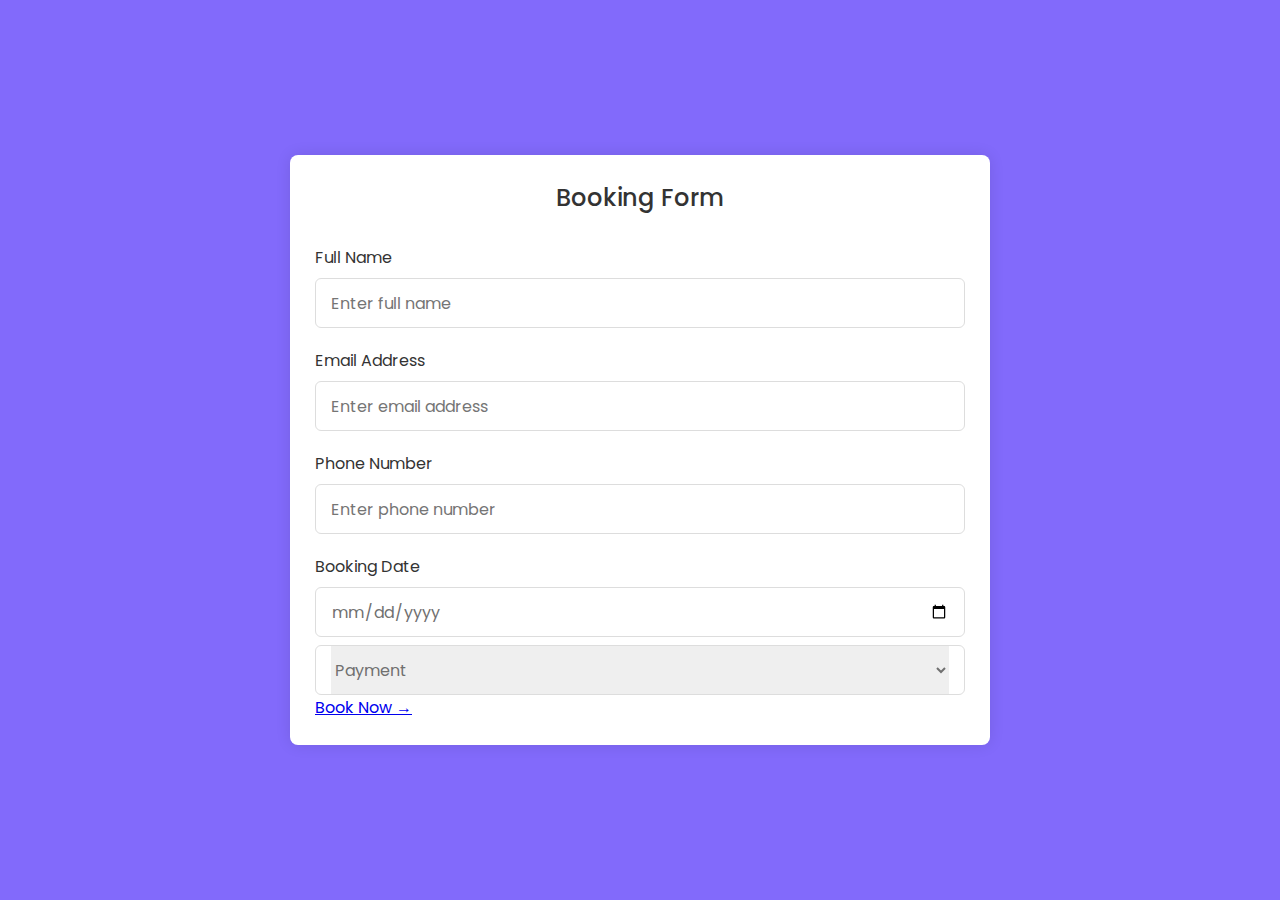
<file: Booking.html>
<!DOCTYPE html>
<html lang="en">
  <head>
    <meta charset="UTF-8" />
    <meta name="viewport" content="width=device-width, initial-scale=1.0" />
    <meta http-equiv="X-UA-Compatible" content="ie=edge" />
    <!--<title>Registration Form in HTML CSS</title>-->
    <!---Custom CSS File--->
    <link rel="stylesheet" href="booking.css" />
  </head>
  <body>
    <section class="container">
      <header>Booking Form</header>
      <form action="Bookingcustomers" class="form">
        <div class="input-box">
         <label>Full Name</label>
          <input type="text" placeholder="Enter full name" name=name />
        </div>

        <div class="input-box">
          <label>Email Address</label>
          <input type="text" placeholder="Enter email address" name=email />
        </div>

        <div class="column">
          <div class="input-box">
            <label>Phone Number</label>
            <input type="text" placeholder="Enter phone number" name=Phoneno />
          </div> 
        </div>
        
       <div class="input-box">
          <label>Booking Date</label>
          <input type="date" placeholder="Enter booking date" name=date />
      </div>
       </div>
            <div class="column">
            <div class="select-box">
              <select name=payment>
                <option hidden>Payment</option>
                <option>Online</option>
                <option>Offline</option>
              </select>
            </div>
            </div>
            <a href="index.html" class="btn">Book Now &#8594</a>
      </form>
    </section>
  </body>
  </html>
</file>
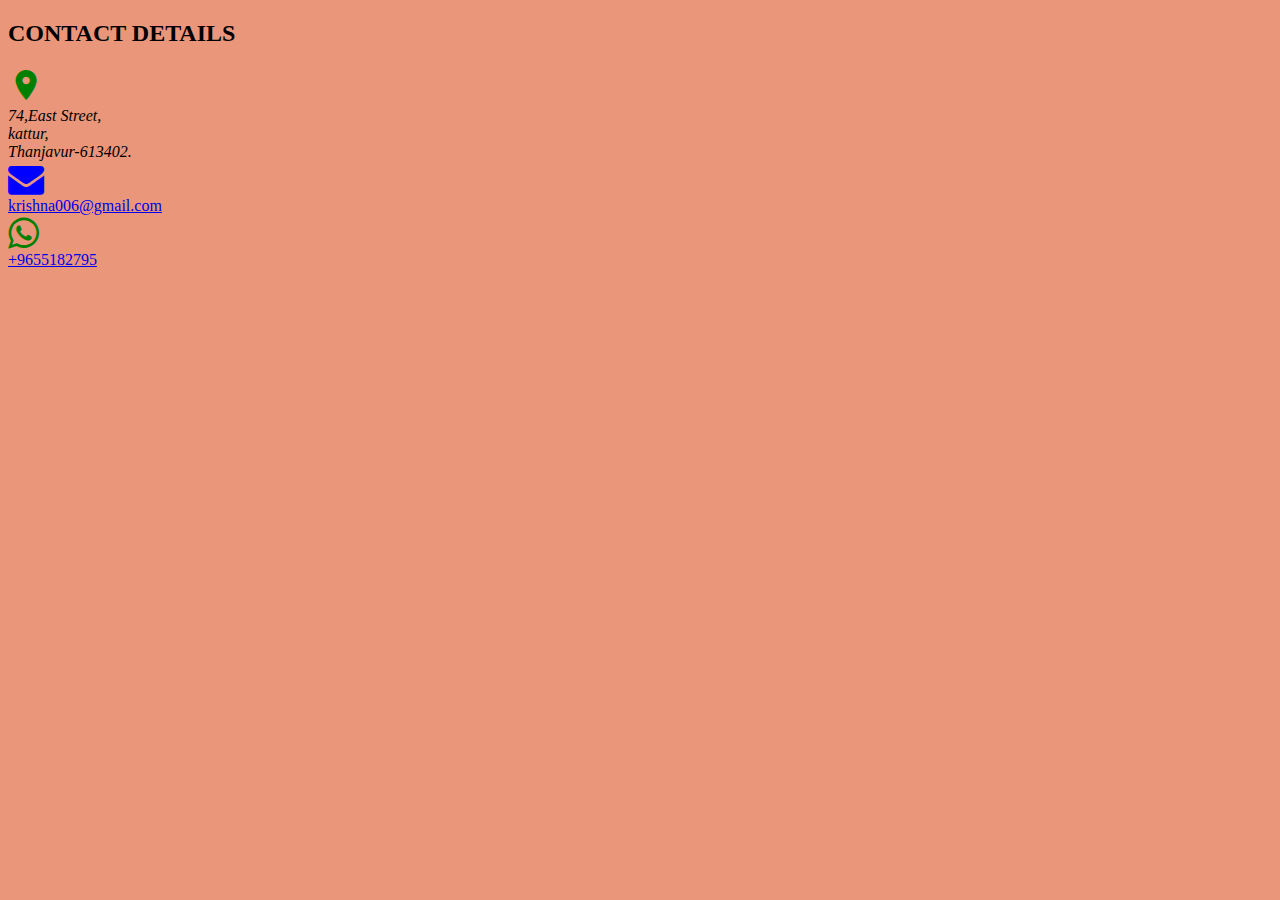
<file: Contact.html>
<!DOCTYPE html>
<html lang="en">
<head>
    <meta charset="UTF-8">
    <meta http-equiv="X-UA-Compatible" content="IE=edge">
    <meta name="viewport" content="width=device-width, initial-scale=1.0">
    <link href="https://fonts.googleapis.com/icon?family=Material+Icons" rel="stylesheet">
    <link rel="stylesheet" href="https://cdnjs.cloudflare.com/ajax/libs/font-awesome/4.7.0/css/font-awesome.min.css">
    <title>Document</title>
</head>
<body style="background-color: darksalmon;">
   
   <h2>CONTACT DETAILS</h2>
   <i class="material-icons" style="font-size:36px;color:green">place</i><address>74,East Street,<br>
    kattur,<br>
    Thanjavur-613402.</address>
    <i class="fa fa-envelope" style="font-size:36px;color: blue"></i><br>
    <a href="krishna006@gmail.com">krishna006@gmail.com</a><br>
    <i class="fa fa-whatsapp" style="font-size:36px;color: green"></i><br>
    <a href="+9655186785">+9655182795</a><br>
    </body>
</html>
</file>
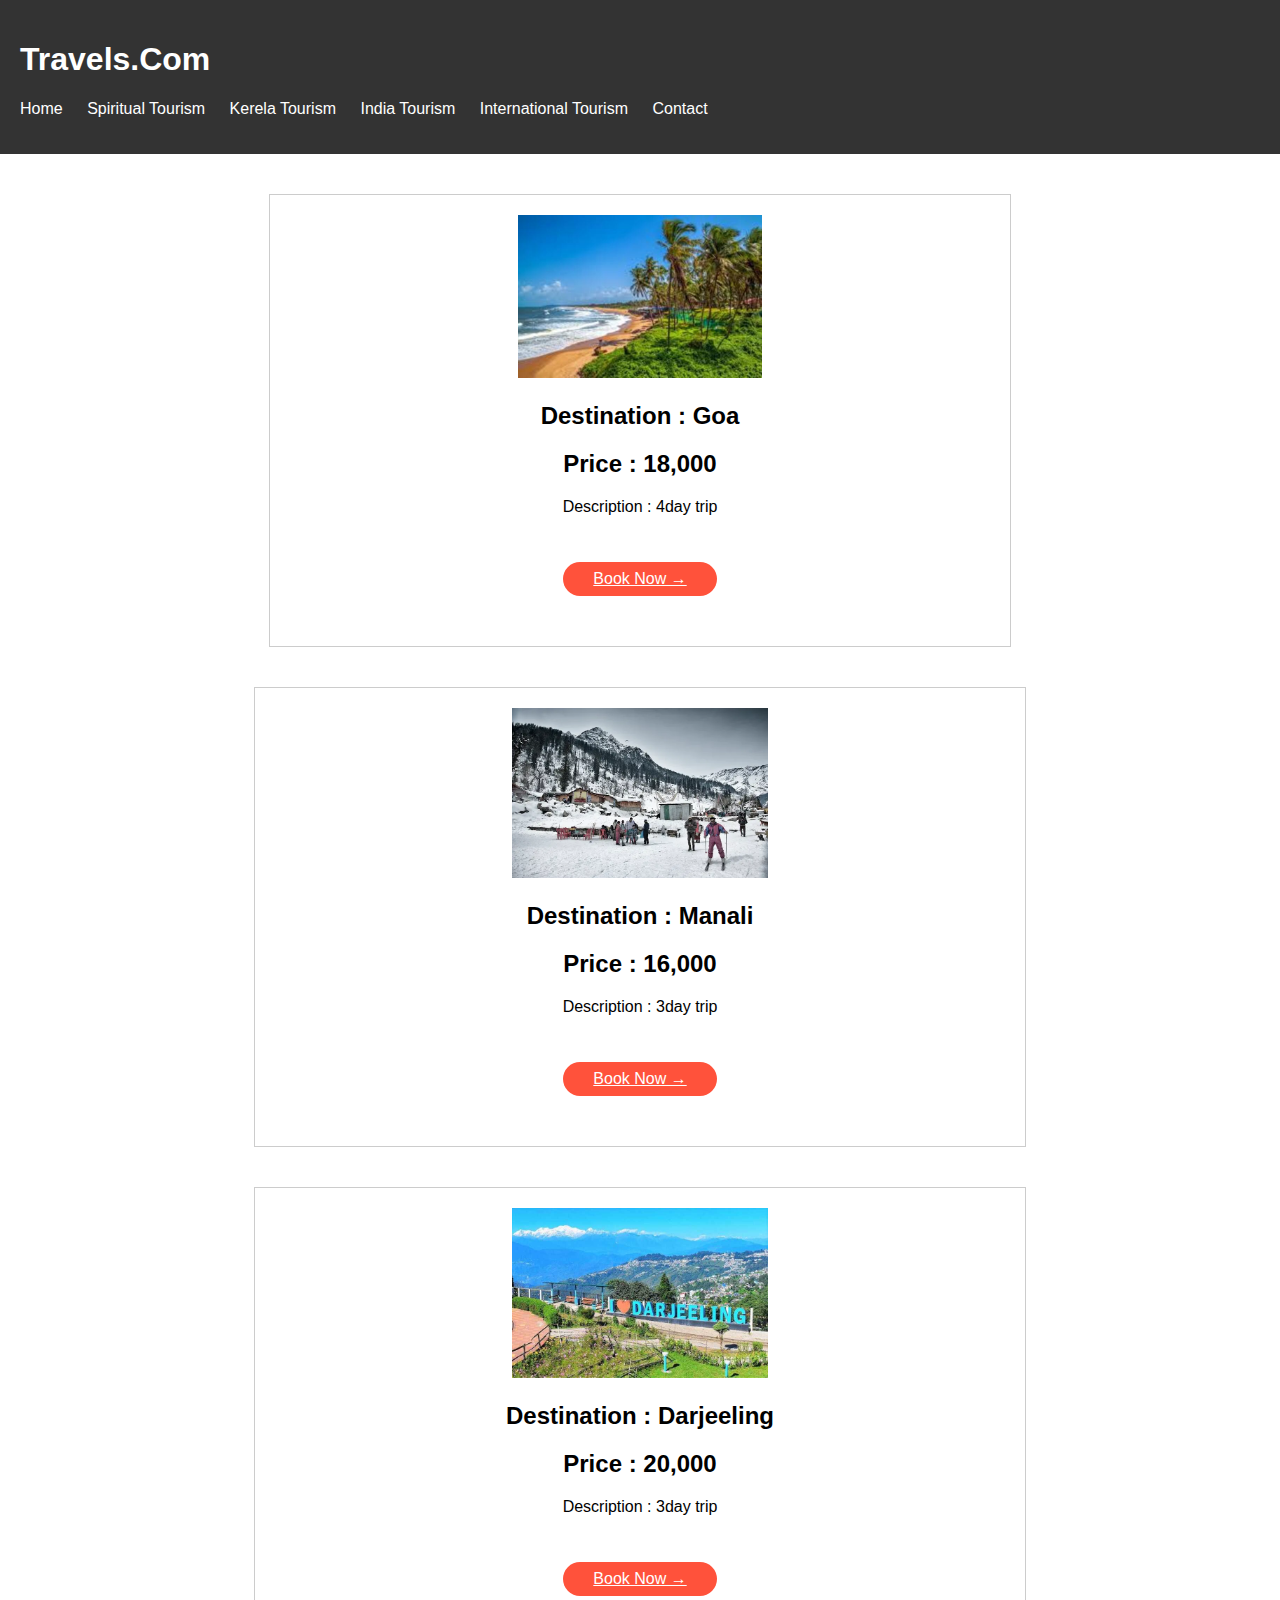
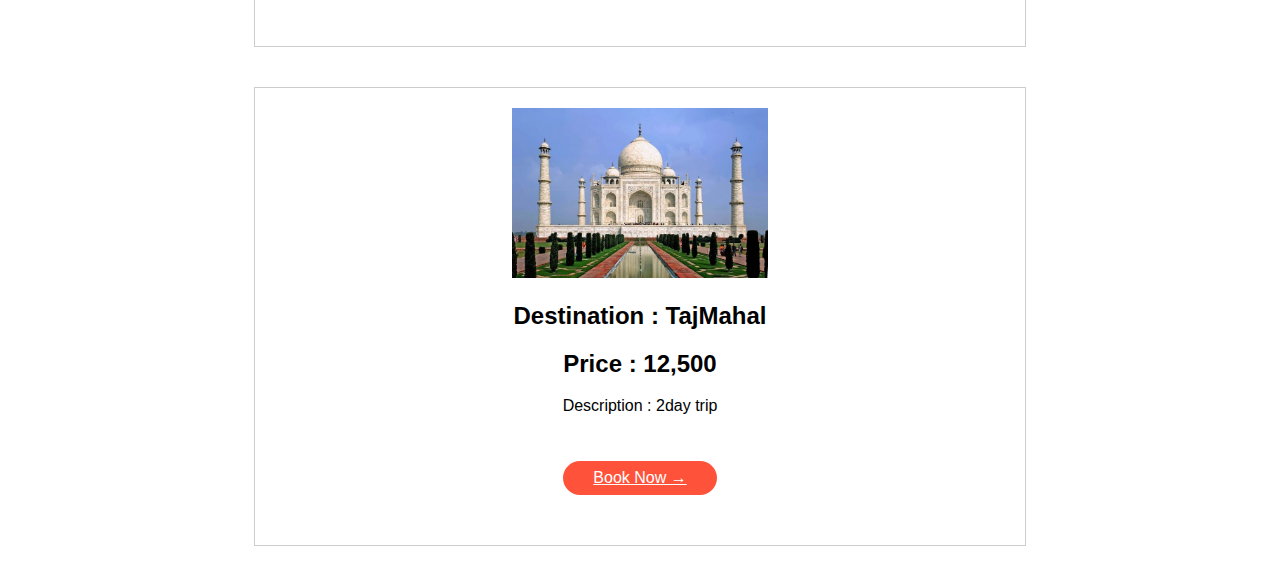
<file: India Tourism.html>
<!DOCTYPE html>
<html lang="en">
<head>
    <meta charset="UTF-8">
    <meta name="viewport" content="width=device-width, initial-scale=1.0">
    <title>Travels website</title>
    <link rel="stylesheet" href="Tourism.css">
</head>
<body>
    <header>
        <h1>Travels.Com</h1>
        <nav>
            <ul>
                <li><a href="index.html">Home</a></li>
                <li><a href="Tourism.html">Spiritual Tourism</a></li>
                <li><a href="Kerala Tourism.html">Kerela Tourism</a></li>
                <li><a href="India Tourism.html">India Tourism</a></li>
                <li><a href="International Tourism.html">International Tourism</a></li>
                <li><a href="Contact.html">Contact</a></li>
            </ul>
        </nav>
    </header>

    <main>
        <section class="product">
            <img src="Travel images/Goa.jpg" alt="Product 1">
            <h2>Destination : Goa</h2>
            <h2>Price : 18,000</h2>
            <p>Description : 4day trip</p>
            <a href="Booking.html" class="btn">Book Now &#8594</a>
        </section>

        <section class="product">
            <img src="Travel images/Manali.webp" alt="Product 2">
             <h2>Destination : Manali</h2>
            <h2>Price : 16,000</h2>
            <p>Description : 3day trip</p>
          <a href="Booking.html" class="btn">Book Now &#8594</a>
        </section>
        
        <section class="product">
            <img src="Travel images/Darjeeling.jpg" alt="Product 1">
             <h2>Destination : Darjeeling</h2>
            <h2>Price : 20,000</h2>
            <p>Description : 3day trip</p>
         <a href="Booking.html>" class="btn">Book Now &#8594</a>
        </section>
        
        <section class="product">
            <img src="Travel images/TajMahal.jpg" alt="Product 1">
             <h2>Destination : TajMahal</h2>
            <h2>Price : 12,500</h2>
            <p>Description : 2day trip</p>
           <a href="Booking.html" class="btn">Book Now &#8594</a>
        </section>
        

        <!-- Add more product sections as needed -->
    </main>

  
</body>
</html>
</file>
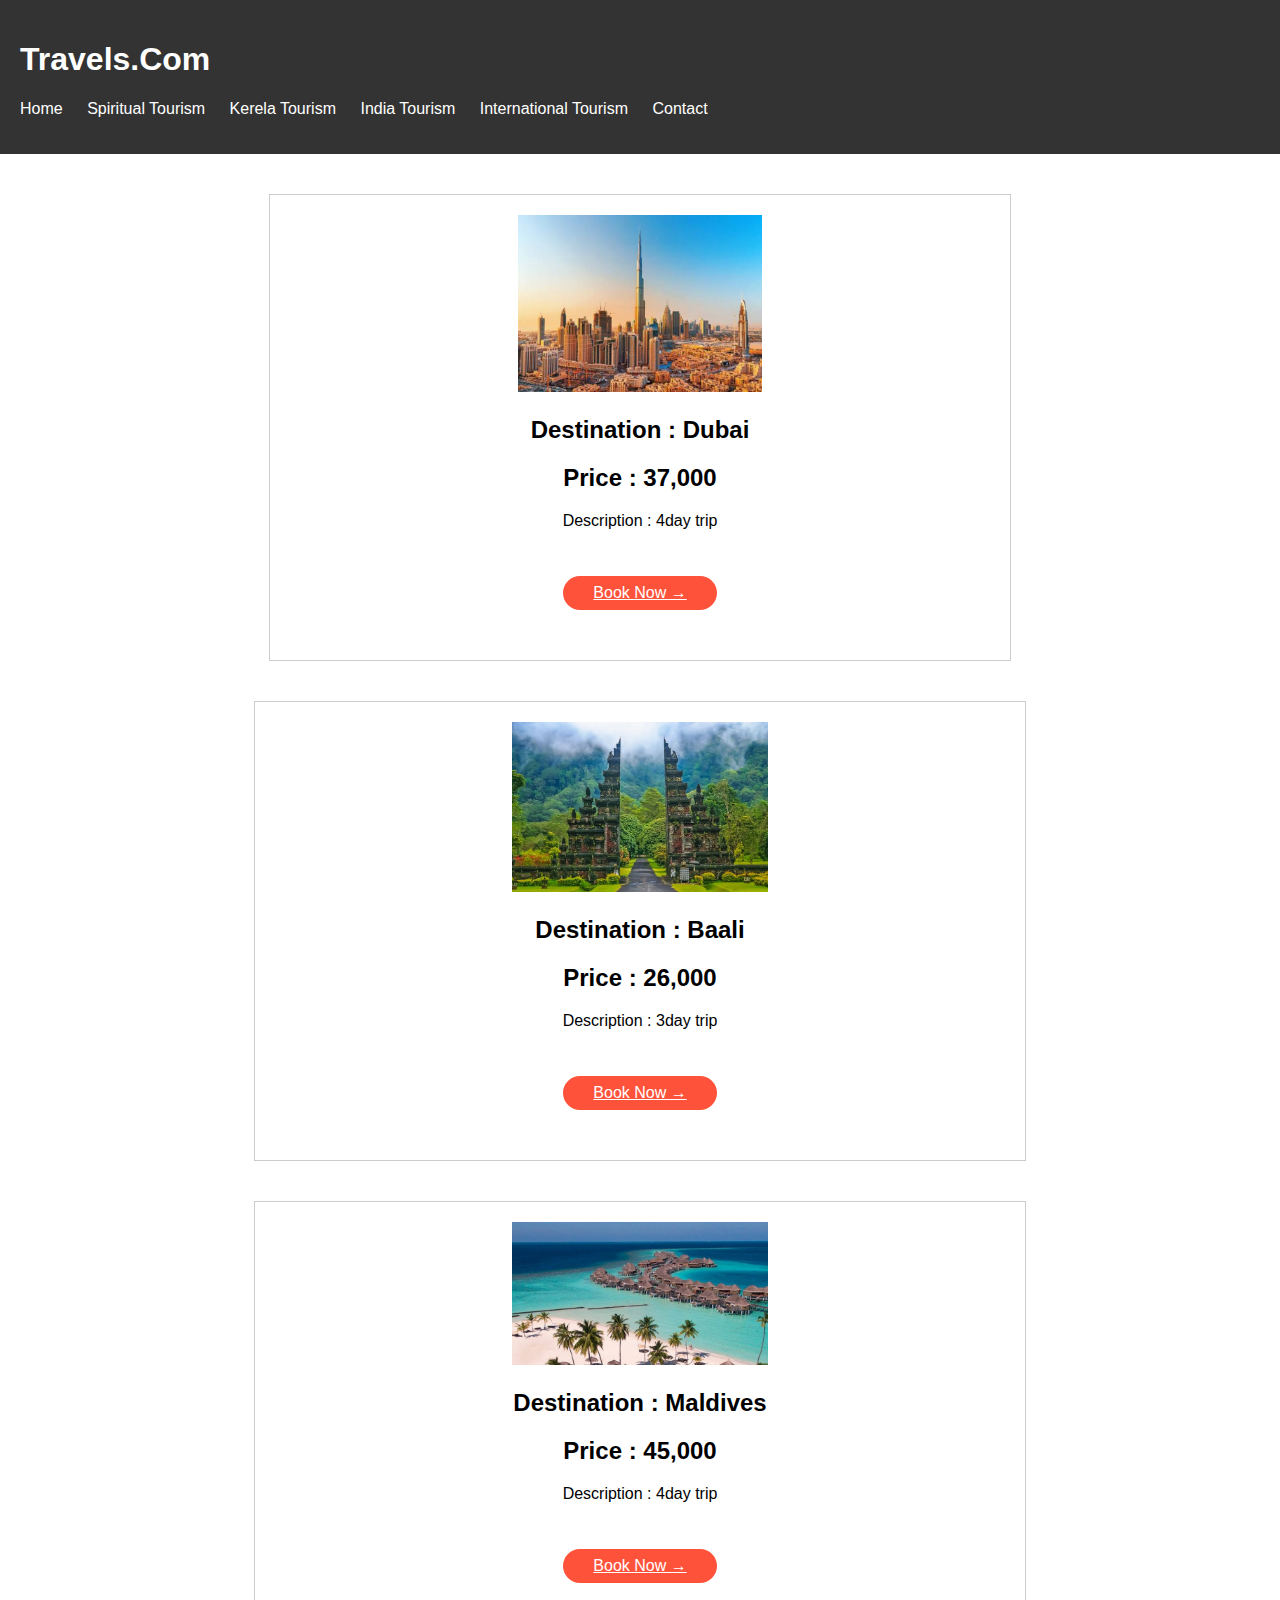
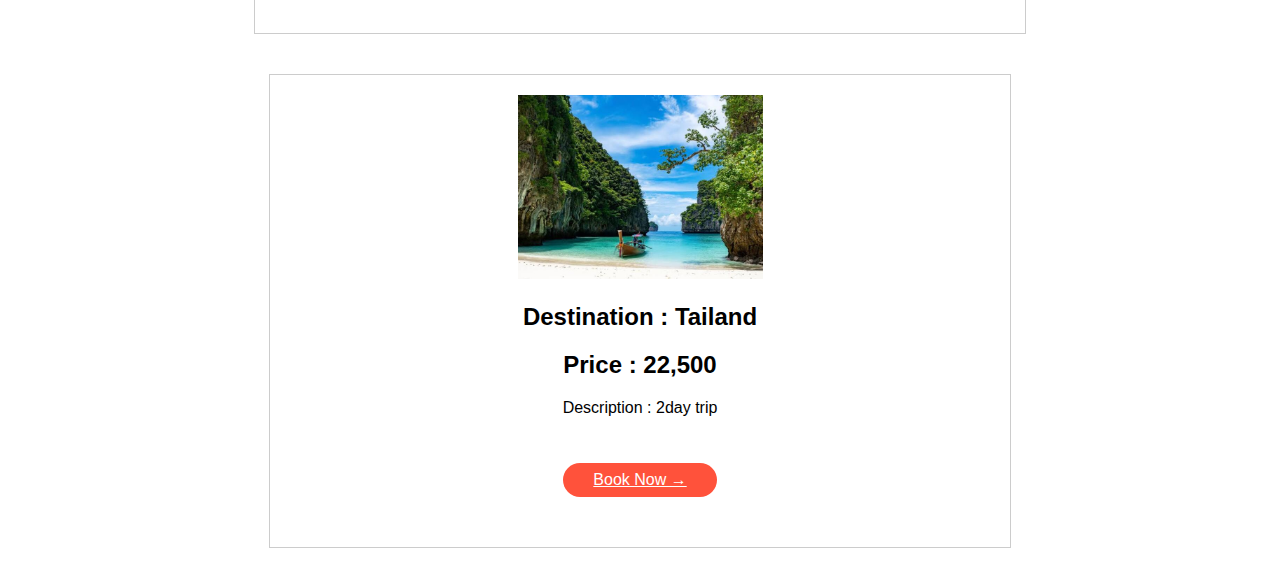
<file: International Tourism.html>
<!DOCTYPE html>
<html lang="en">
<head>
    <meta charset="UTF-8">
    <meta name="viewport" content="width=device-width, initial-scale=1.0">
    <title>Travels website</title>
    <link rel="stylesheet" href="Tourism.css">
</head>
<body>
    <header>
        <h1>Travels.Com</h1>
        <nav>
            <ul>
                <li><a href="index.html">Home</a></li>
                <li><a href="Tourism.html">Spiritual Tourism</a></li>
                <li><a href="Kerala Tourism.html">Kerela Tourism</a></li>
                <li><a href="India Tourism.html">India Tourism</a></li>
                <li><a href="International Tourism.html">International Tourism</a></li>
                <li><a href="Contact.html">Contact</a></li>
            </ul>
        </nav>
    </header>

    <main>
        <section class="product">
            <img src="Travel images/Dubai.jpg" alt="Product 1">
            <h2>Destination : Dubai</h2>
            <h2>Price : 37,000</h2>
            <p>Description : 4day trip</p>
            <a href="Booking.html" class="btn">Book Now &#8594</a>
        </section>

        <section class="product">
            <img src="Travel images/Baali.jpg" alt="Product 2">
             <h2>Destination : Baali</h2>
            <h2>Price : 26,000</h2>
            <p>Description : 3day trip</p>
              <a href="Booking.html" class="btn">Book Now &#8594</a>
        </section>
        
        <section class="product">
            <img src="Travel images/Maldives.jpg" alt="Product 3">
             <h2>Destination : Maldives</h2>
            <h2>Price : 45,000</h2>
            <p>Description : 4day trip</p>
            <a href="Booking.html" class="btn">Book Now &#8594</a>
        </section>
        
        <section class="product">
            <img src="Travel images/Thailand.jpg" alt="Product 4">
             <h2>Destination : Tailand</h2>
            <h2>Price : 22,500</h2>
            <p>Description : 2day trip</p>
             <a href="Booking.html" class="btn">Book Now &#8594</a>
        </section>
        

        <!-- Add more product sections as needed -->
    </main>

  
</body>
</html>
</file>
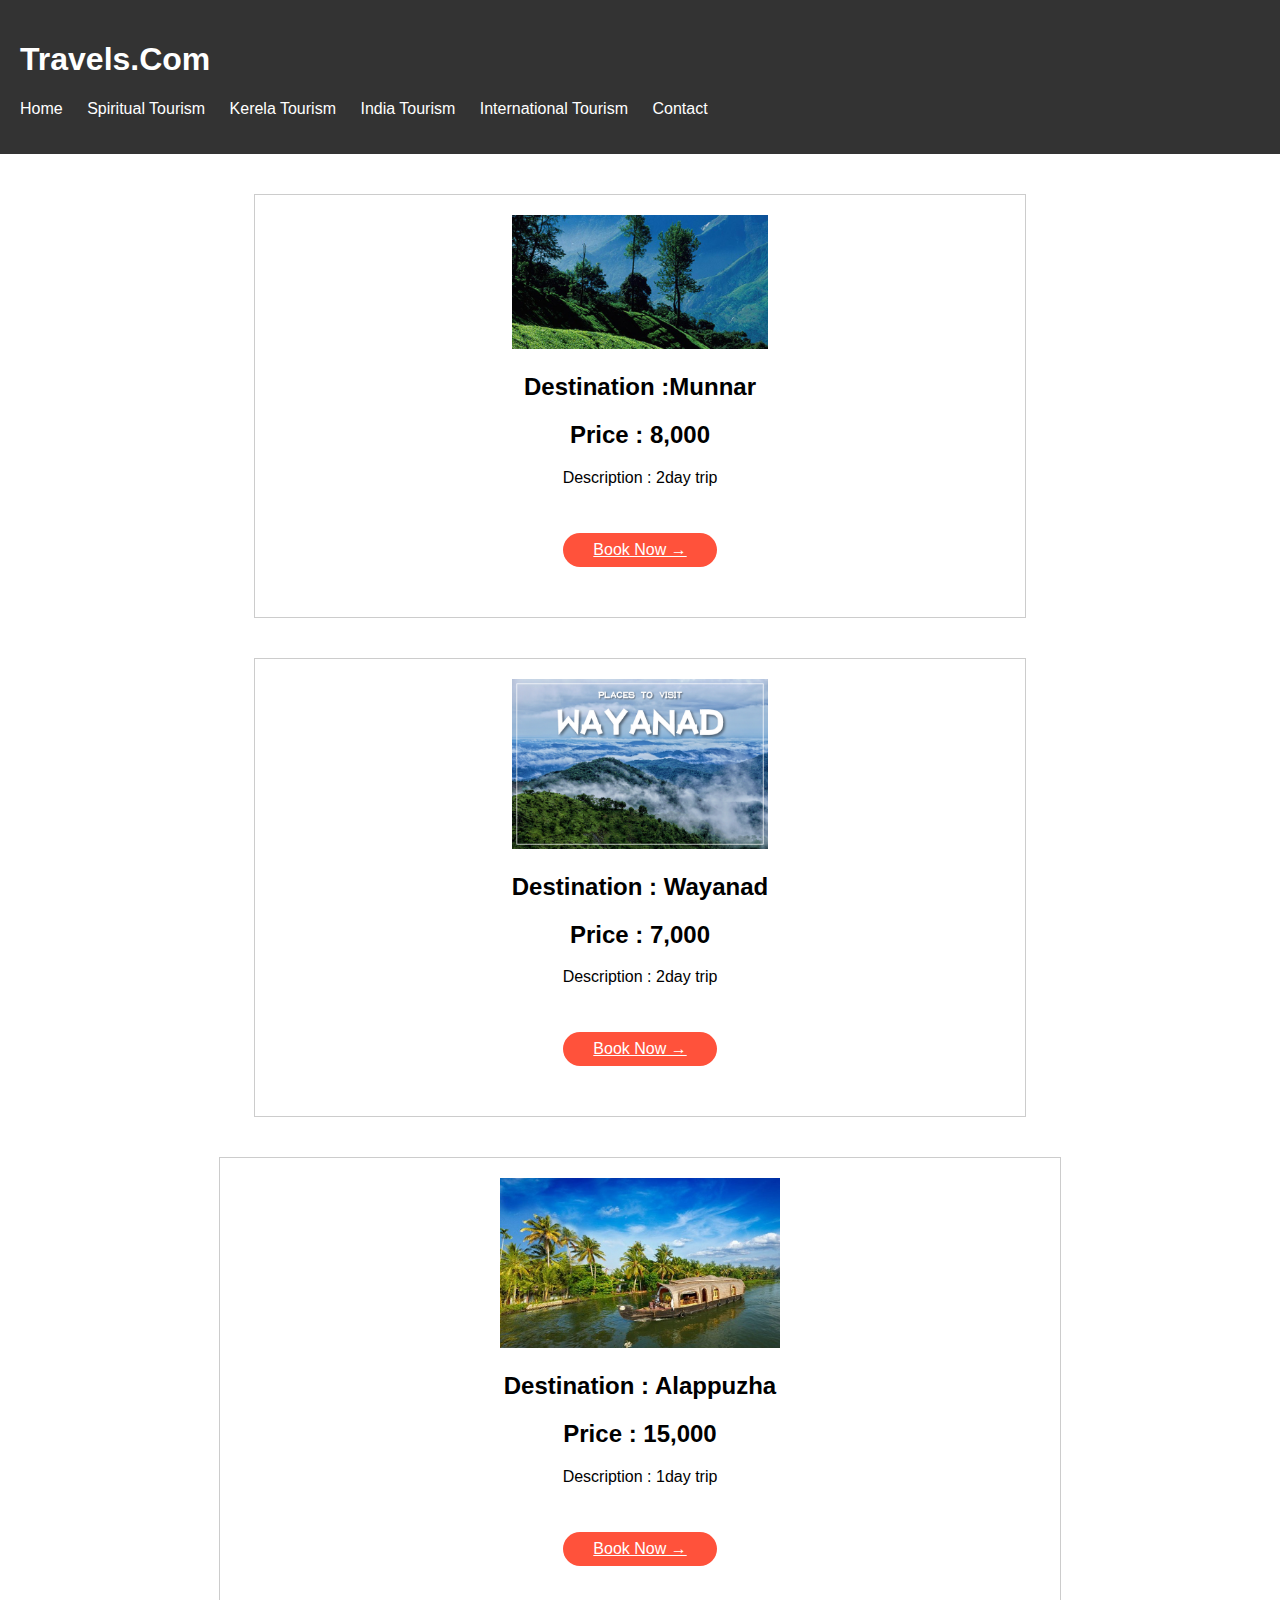
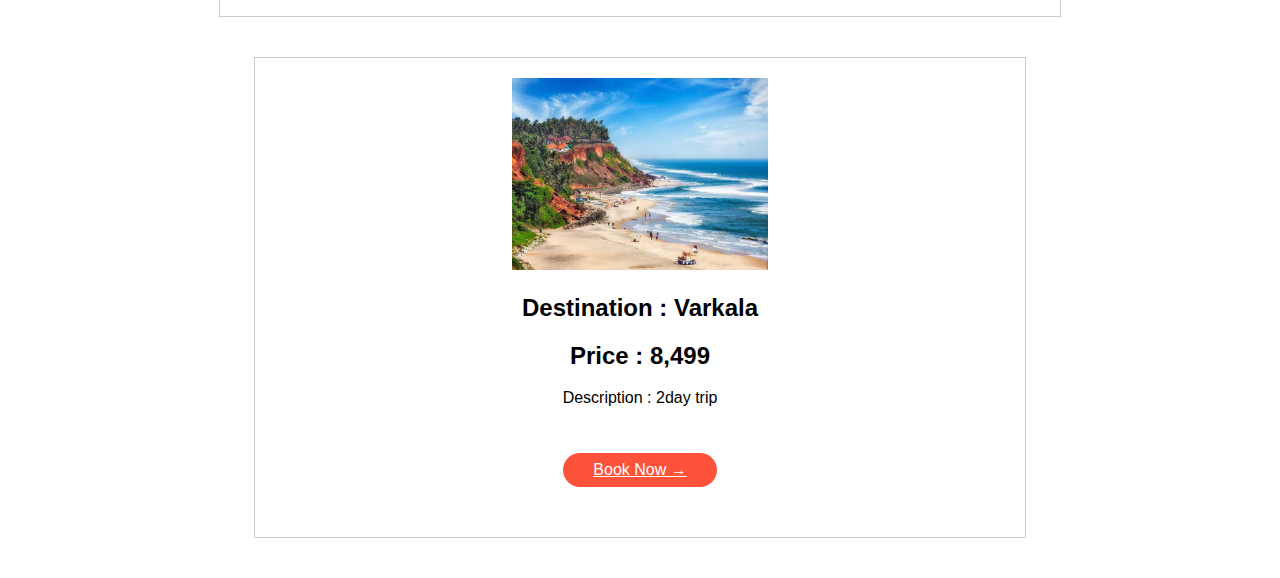
<file: Kerala Tourism.html>
<!DOCTYPE html>
<html lang="en">
<head>
    <meta charset="UTF-8">
    <meta name="viewport" content="width=device-width, initial-scale=1.0">
    <title>Travels website</title>
    <link rel="stylesheet" href="Tourism.css">
</head>
<body>
    <header>
        <h1>Travels.Com</h1>
        <nav>
            <ul>
                <li><a href="index.html">Home</a></li>
                <li><a href="Tourism.html">Spiritual Tourism</a></li>
                <li><a href="Kerala Tourism.html">Kerela Tourism</a></li>
                <li><a href="India Tourism.html">India Tourism</a></li>
                <li><a href="International Tourism.html">International Tourism</a></li>
                <li><a href="Contact.html">Contact</a></li>
            </ul>
        </nav>
    </header>

    <main>
        <section class="product">
            <img src="Travel images/Munnar.jpg" alt="Product 1">
            <h2>Destination :Munnar </h2>
            <h2>Price : 8,000</h2>
            <p>Description : 2day trip</p>
            <a href="Booking.html" class="btn">Book Now &#8594</a>
        </section>

        <section class="product">
            <img src="Travel images/Wayanad.png" alt="Product 2">
             <h2>Destination : Wayanad</h2>
            <h2>Price : 7,000</h2>
            <p>Description : 2day trip</p>
          <a href="Booking.html" class="btn">Book Now &#8594</a>
        </section>
        
        <section class="product">
            <img src="Travel images/Boat house.jpg" alt="Product 3">
             <h2>Destination : Alappuzha</h2>
            <h2>Price : 15,000</h2>
            <p>Description : 1day trip</p>
            <a href="Booking.html" class="btn">Book Now &#8594</a>
        </section>
        
        <section class="product">
            <img src="Travel images/varkala.jpg" alt="Product 4">
             <h2>Destination : Varkala</h2>
            <h2>Price : 8,499</h2>
            <p>Description : 2day trip</p>
          <a href="Booking.html" class="btn">Book Now &#8594</a>
        </section>
        

        <!-- Add more product sections as needed -->
    </main>

  
</body>
</html>
</file>
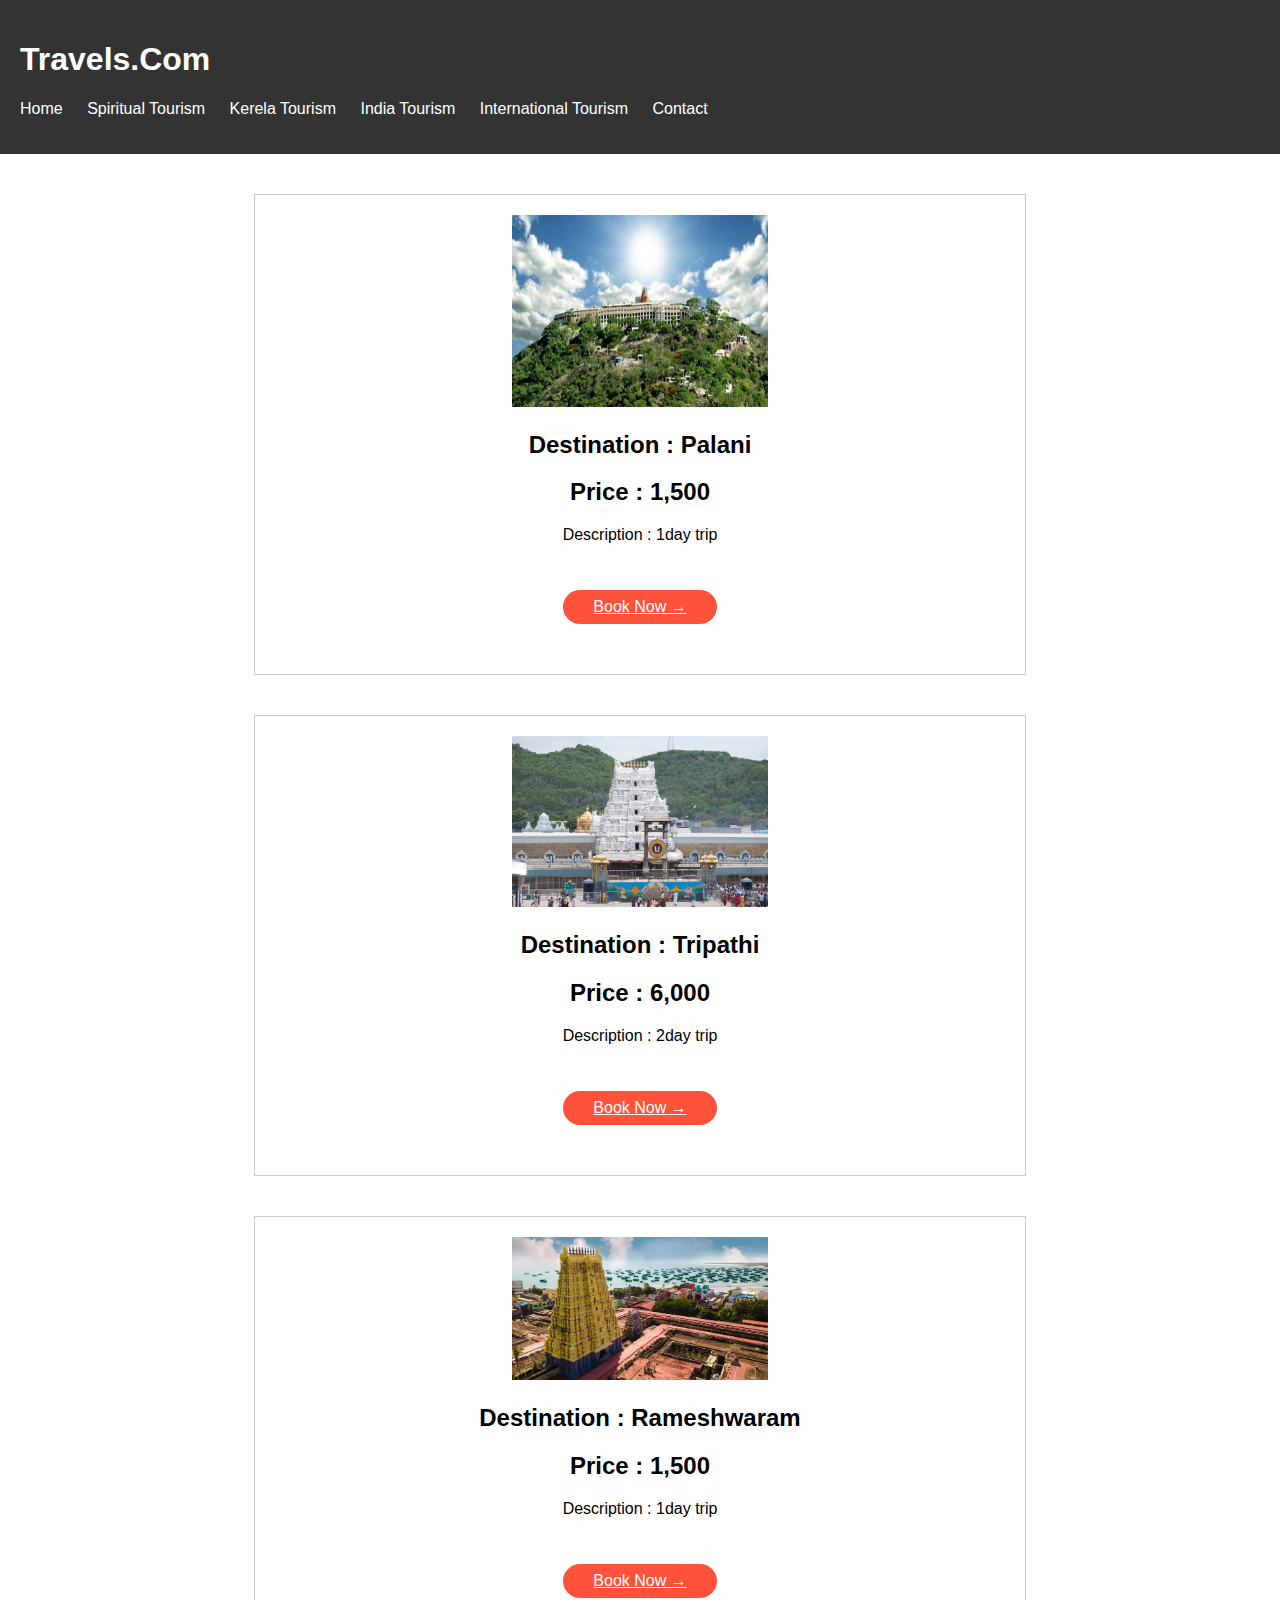
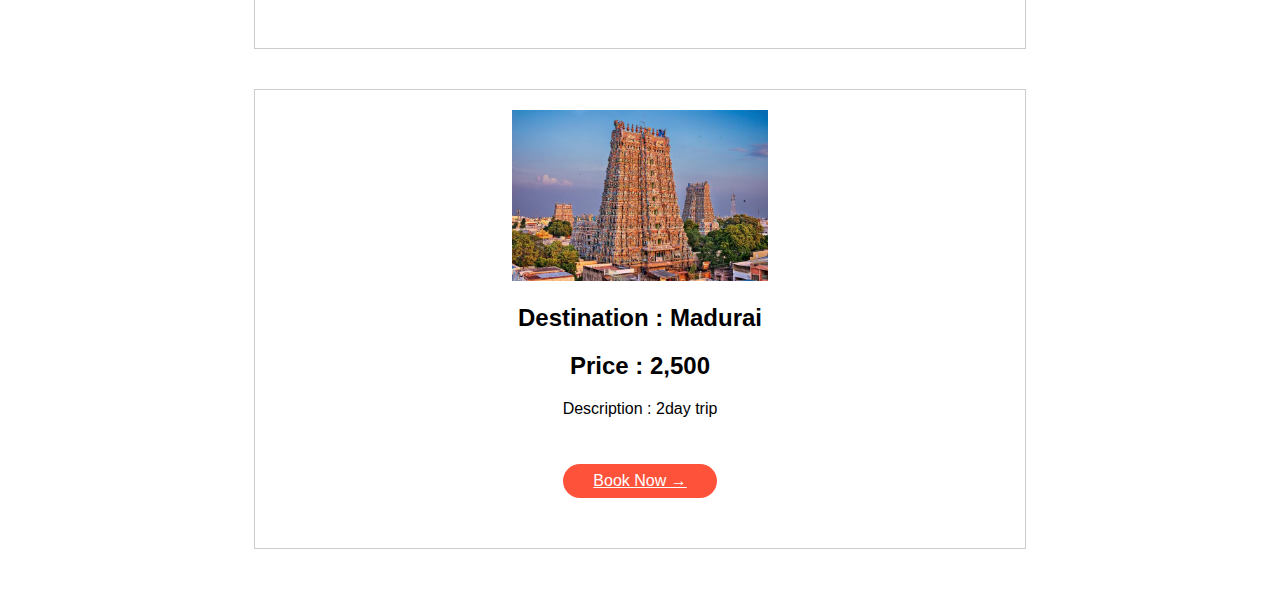
<file: Tourism.html>
<!DOCTYPE html>
<html lang="en">
<head>
    <meta charset="UTF-8">
    <meta name="viewport" content="width=device-width, initial-scale=1.0">
    <title>Travels website</title>
    <link rel="stylesheet" href="Tourism.css">
</head>
<body>
    <header>
        <h1>Travels.Com</h1>
        <nav>
            <ul>
                <li><a href="index.html">Home</a></li>
                <li><a href="Tourism.html">Spiritual Tourism</a></li>
                <li><a href="Kerala Tourism.html">Kerela Tourism</a></li>
                <li><a href="India Tourism.html">India Tourism</a></li>
                <li><a href="International Tourism.html">International Tourism</a></li>
                <li><a href="Contact.html">Contact</a></li>
            </ul>
        </nav>
    </header>

    <main>
        <section class="product">
            <img src="Travel images/Palani.jpg" alt="Product 1">
            <h2>Destination : Palani</h2>
            <h2>Price : 1,500</h2>
            <p>Description : 1day trip</p>
            <a href="Booking.html" class="btn">Book Now &#8594</a>
        </section>

        <section class="product">
            <img src="Travel images/Tripathi.jpg" alt="Product 2">
             <h2>Destination : Tripathi</h2>
            <h2>Price : 6,000</h2>
            <p>Description : 2day trip</p>
           <a href="Booking.html" class="btn">Book Now &#8594</a>
        </section>
        
        <section class="product">
            <img src="Travel images/Rameshwaram.webp" alt="Product 1">
             <h2>Destination : Rameshwaram</h2>
            <h2>Price : 1,500</h2>
            <p>Description : 1day trip</p>
         <a href="Booking.html" class="btn">Book Now &#8594</a>
        </section>
        
        <section class="product">
            <img src="Travel images/Madurai.jpg" alt="Product 1">
             <h2>Destination : Madurai</h2>
            <h2>Price : 2,500</h2>
            <p>Description : 2day trip</p>
          <a href="" class="btn">Book Now &#8594</a>
        </section>
        

        <!-- Add more product sections as needed -->
    </main>

  
</body>
</html>
</file>
<file: booking.css>
@charset "ISO-8859-1";
@import url("https://fonts.googleapis.com/css2?family=Poppins:wght@200;300;400;500;600;700&display=swap");
* {
  margin: 0;
  padding: 0;
  box-sizing: border-box;
  font-family: "Poppins", sans-serif;
}
body {
  min-height: 100vh;
  display: flex;
  align-items: center;
  justify-content: center;
  padding: 20px;
  background: rgb(130, 106, 251);
}
.container {
  position: relative;
  max-width: 700px;
  width: 100%;
  background: #fff;
  padding: 25px;
  border-radius: 8px;
  box-shadow: 0 0 15px rgba(0, 0, 0, 0.1);
}
.container header {
  font-size: 1.5rem;
  color: #333;
  font-weight: 500;
  text-align: center;
}
.container .form {
  margin-top: 30px;
}
.form .input-box {
  width: 100%;
  margin-top: 20px;
}
.input-box label {
  color: #333;
}
.form :where(.input-box input, .select-box) {
  position: relative;
  height: 50px;
  width: 100%;
  outline: none;
  font-size: 1rem;
  color: #707070;
  margin-top: 8px;
  border: 1px solid #ddd;
  border-radius: 6px;
  padding: 0 15px;
}
.input-box input:focus {
  box-shadow: 0 1px 0 rgba(0, 0, 0, 0.1);
}
.form .column {
  display: flex;
  column-gap: 15px;
}
.form .gender-box {
  margin-top: 20px;
}
.gender-box h3 {
  color: #333;
  font-size: 1rem;
  font-weight: 400;
  margin-bottom: 8px;
}
.form :where(.gender-option, .gender) {
  display: flex;
  align-items: center;
  column-gap: 50px;
  flex-wrap: wrap;
}
.form .gender {
  column-gap: 5px;
}
.gender input {
  accent-color: rgb(130, 106, 251);
}
.form :where(.gender input, .gender label) {
  cursor: pointer;
}
.gender label {
  color: #707070;
}
.address :where(input, .select-box) {
  margin-top: 15px;
}
.select-box select {
  height: 100%;
  width: 100%;
  outline: none;
  border: none;
  color: #707070;
  font-size: 1rem;
}
.form button {
  height: 55px;
  width: 100%;
  color: #fff;
  font-size: 1rem;
  font-weight: 400;
  margin-top: 30px;
  border: none;
  cursor: pointer;
  transition: all 0.2s ease;
  background: rgb(130, 106, 251);
}
.form button:hover {
  background: rgb(88, 56, 250);
}
/*Responsive*/
@media screen and (max-width: 500px) {
  .form .column {
    flex-wrap: wrap;
  }
  .form :where(.gender-option, .gender) {
    row-gap: 15px;
  }
}
</file>
<file: Tourism.css>
body {
    font-family: Arial, sans-serif;
    margin: 0;
    padding: 0;
}

header {
    background-color: #333;
    color: #fff;
    padding: 20px;
}

nav ul {
    list-style-type: none;
    padding: 0;
}

nav ul li {
    display: inline;
    margin-right: 20px;
}

nav ul li a {
    color: #fff;
    text-decoration: none;
}
.btn{
    display: inline-block;
    background: #ff523b;
    color: #fff;
    padding: 8px 30px;
    margin: 30px 0;
    border-radius: 30px;
    transition: backgrount 0.5s;
}
.btn:hover{
   background: #563434;
}

main {
    display: flex;
    flex-wrap: wrap;
    justify-content: center;
    padding: 20px;
}

.product {
    margin: 20px;
    padding: 20px;
    border: 1px solid #ccc;
    text-align: center;
}

.product img {
    max-width: 35%;
}
</file>
